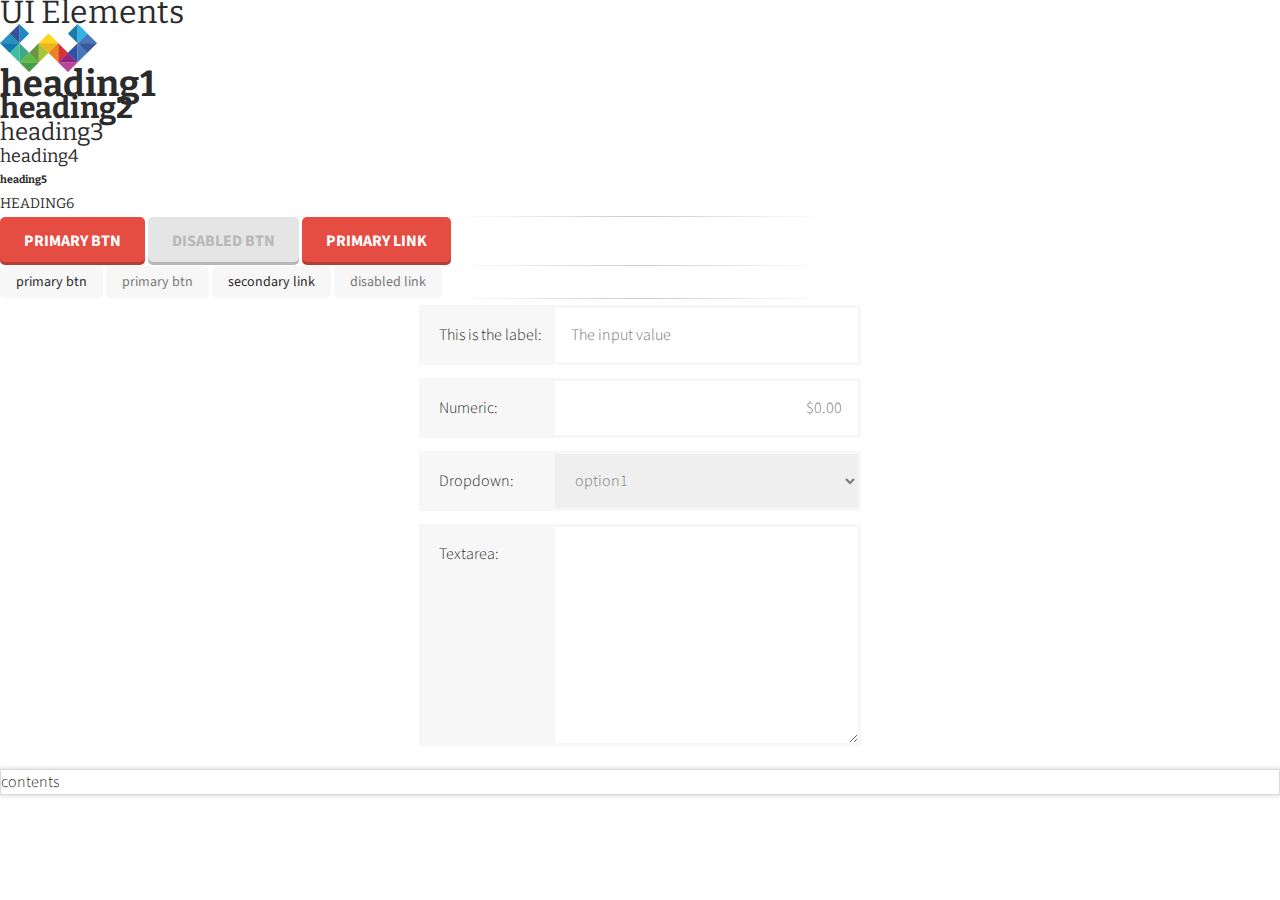
<file: ui-elements.html>
<!DOCTYPE html>
<html lang="en">
<head>
    <meta charset="UTF-8">
    <meta name="viewport" content="width=device-width, initial-scale=1.0">
    <meta http-equiv="X-UA-Compatible" content="ie=edge">
    <title>UI Elements</title>
    <link rel="stylesheet" href="css/common.css">
    <script src="http://code.jquery.com/jquery-3.3.1.min.js"></script>
    <script src="js/main.js"></script>
</head>
<body>
    <h1>UI Elements</h1>
    <h1 class="logo"><a href="">logo</a></h1>

    <h2 class="heading1">heading1</h2>
    <h3 class="heading2">heading2</h3>
    <h4 class="heading3">heading3</h4>
    <h5 class="heading4">heading4</h5>
    <h6 class="heading5">heading5</h6>
    <h6 class="heading6">heading6</h6>

    <hr/>

    <button class="primary btn">primary btn</button>
    <button class="disabled primary btn">disabled btn</button>
    <a href="" class="primary btn">primary link</a>

    <hr/>

    <button class="secondary btn">primary btn</button>
    <button class="disabled secondary btn">primary btn</button>
    <a href="" class="secondary btn">secondary link</a>
    <a href="" class="disabled secondary btn">disabled link</a>

    <hr/>
    <form action="#" method="post">
        <fieldset>
            <legend>estimate request</legend>
            <div class="request-field">
                <label for="">This is the label:</label>
                <input type="text" class="plain-text" placeholder="The input value">
            </div>
            <div class="request-field">
                <label for="">Numeric:</label>
                <input type="text" class="numeric" placeholder="$0.00">
            </div>
            <div class="request-field">
                <label for="">Dropdown:</label>
                <select name="" id="">
                    <option value="">option1</option>
                    <option value="">option2</option>
                    <option value="">option3</option>
                </select>
            </div>
            <div class="request-field">
                <label for="">Textarea:</label>
                <textarea name="" id="" cols="30" rows="10"></textarea>
            </div>            
        </fieldset>
    </form>
    <div class="shadow"> contents </div>
</body>
</html>
</file>
<file: css/common.css>
@import url('https://fonts.googleapis.com/css?family=Bitter:400,700|Source+Sans+Pro:300,400,700');
@import url('normalize.css');

/* common Elements */
body{
  line-height: 24px;  
  color: #2b2b2b;
  font-family: 'Source Sans Pro', sans-serif;
  font-weight: 300;
  font-size: 16px;
}

h1,h2,h3,h4,h5,h6,ul{
    margin:0;
    padding:0;
    font-weight: normal;
}
li{
    list-style:none;
}
.logo a{
    width:97px;
    height:48px;
    background:url(../images/logo.png) no-repeat;
    text-indent:-9999em;
    display: block;
}
h1, h2, h3, h4, h5, h6{
    font-family: 'Bitter', serif;
    font-weight:400;
}
.heading1 {
    font-size: 36px;
    font-weight: bold;
}
.heading2 {
    font-size: 30px;
    font-weight: bold;
}
.heading3 {
    font-size: 24px;
}
.heading4 {
    font-size: 18px;
}
.heading5 {
    font-weight: bold;
}
.heading6 {
    font-size: 14px;
    text-transform: uppercase;
}
.btn{
    border-radius:5px;
    display:inline-block;
    background: none;
    border: none;
    
    text-decoration: none;
}
.primary{
    font-weight: bold;
    padding:0 24px;
    line-height: 48px;
    color: #fff;
    text-transform: uppercase;
    background: #e54d42;
    box-shadow:inset 0 -3px rgba(0,0,0,.2);
}

.disabled{
    background: #e6e5e5;
    color: #b9b8b8;
}
.primary:hover{
    background: #ff5948;
    color: #fff;
}
.primary:active, .primary:focus{
    box-shadow:none;   
}

.primary.disabled:hover{
    background: #e6e5e5;
}
.primary.disabled:active, .primary.disabled:focus{
    background: #e6e5e5;
    box-shadow:inset 0 -3px rgba(0,0,0,.2);
}


.secondary{
    font-weight: normal;
    padding:0 16px;
    line-height: 32px;
    font-size: 14px;
    color: #2b2b2b;
    background: #f7f7f7;
}
.secondary:hover{
    background: #252e38;
    color: #fff;
}
.secondary:active, .secondary:focus{
    background: #2b3641;
    color: #fff;    
}
.secondary.disabled{
    background: #f7f7f7;
    color: #7a7a7a;
}

form{
    width: 470px;
    margin:0 auto;
}
fieldset{
    border:none;
}
legend{
    display:none;
}
.request-field {
    background: #f7f7f7;
    display: flex;
    padding:3px;
    margin-bottom: 13px;
}
.request-field label{
    width:133px;  
    line-height: 54px;
    padding-left: 17px;
    box-sizing:border-box;
}
.request-field input, .request-field select{
    flex:1;
    line-height: 54px;
    border:none;
    padding: 0 16px;
    color: #7a7a7a;
    font-weight: 300;
}
.numeric {
    text-align: right;
}
.request-field textarea{
    flex:1;
    border:none;
    color: #7a7a7a;
    font-weight: 300;    
    padding:16px;
}
.request-field:hover{
    background: #ebeaea;
}
.request-field.active{
    background: #fdd7d7;
    color: #d92328;
}
.narrow-p{
    width: 370px;
    margin:0 auto 24px;
}
.shadow{
    border:1px solid #dcdbdb;
    box-shadow:0 0 5px rgba(0,0,0,.2);
}
hr{
    width: 370px;
    margin:0 auto;
    border:0;
    height:1px;
    background: linear-gradient(to right, rgba(203,203,203,0), rgba(203,203,203,1), rgba(203,203,203,0));
}
.contents{
    padding:3px;
    background: #fff;
}

.double-hr {
    width: 120px;
    margin:24px auto;
    background:none;
    border-top:1px solid #dcdbdb;
    border-bottom:1px solid #dcdbdb;
    height: 5px;
}
p{
    margin-bottom:24px;
}
.text-center {
    text-align: center;
}
</file>
